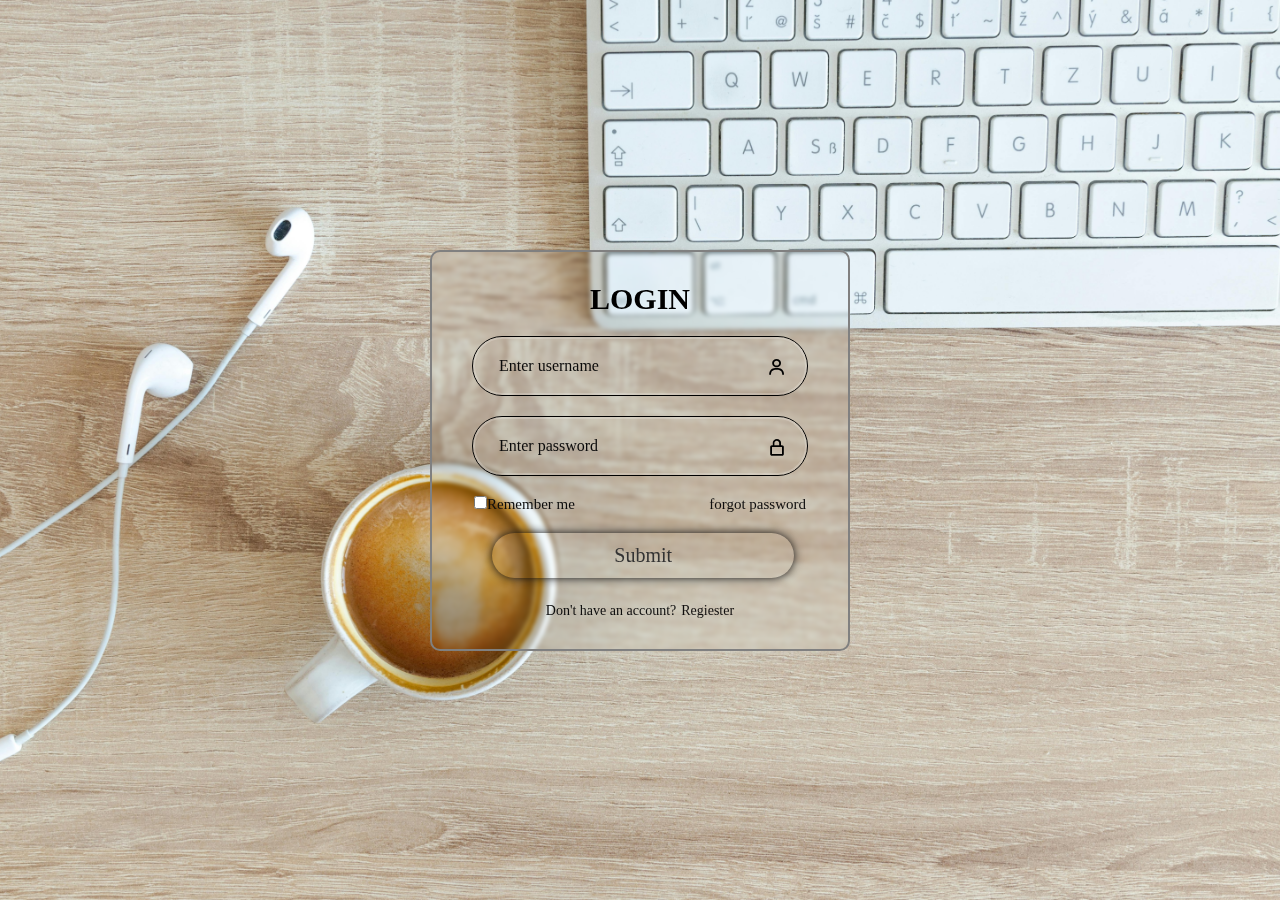
<file: login.html>
<!DOCTYPE html>
<html lang="en">
<head>
    <meta charset="UTF-8">
    <meta name="viewport" content="width=device-width, initial-scale=1.0">
    <title>Login</title>
    <link rel="icon" href="iicon.png">
    <link rel="stylesheet" href="log.css">
    <link rel="stylesheet" href="index.html">
      <!-- box icons-->
      <link
      rel="stylesheet"
      href="https://cdn.jsdelivr.net/npm/boxicons@latest/css/boxicons.min.css"/>

</head>
<body>
    <div class="wrapper">
      
        <form action="index.html">
           <h1>LOGIN</h1>
          <div class="login-input">
                 <input type="email" placeholder=" Enter username"   id="username" required>  
                  <i class='bx bx-user'></i>        
          </div> 
           <div class="login-input">
               <input type="password" placeholder=" Enter password" id="password"  maxlength="8" required>
                <i class='bx bx-lock-alt'></i> 
           </div>
           
           <div class="remember-forgot">
                <label> <input type="checkbox" >Remember me</label>
                <a href="#">forgot password</a>
          </div>
            <input type="submit" class="btn" onclick="login()">  
            <div class="regiester">
                <p>Don't have an account?<a href="regiester.html">Regiester</a></p>
            </div>
        </form>
    </div>
    <script>
        function login(){
        var  email = document.getElementById("#username").valid;
        var   password = document.getElementById("#password").valid;
         if(email == 'venkateshphysics922@gmail.com' && pass == 'venkat123' )  {
            alert("log in successful !")
            window.location.assign("login.html")
         } 
         else{
            alert("wroung entry invalid")
         }
        }

    
    </script>
</body>
</html>
</file>
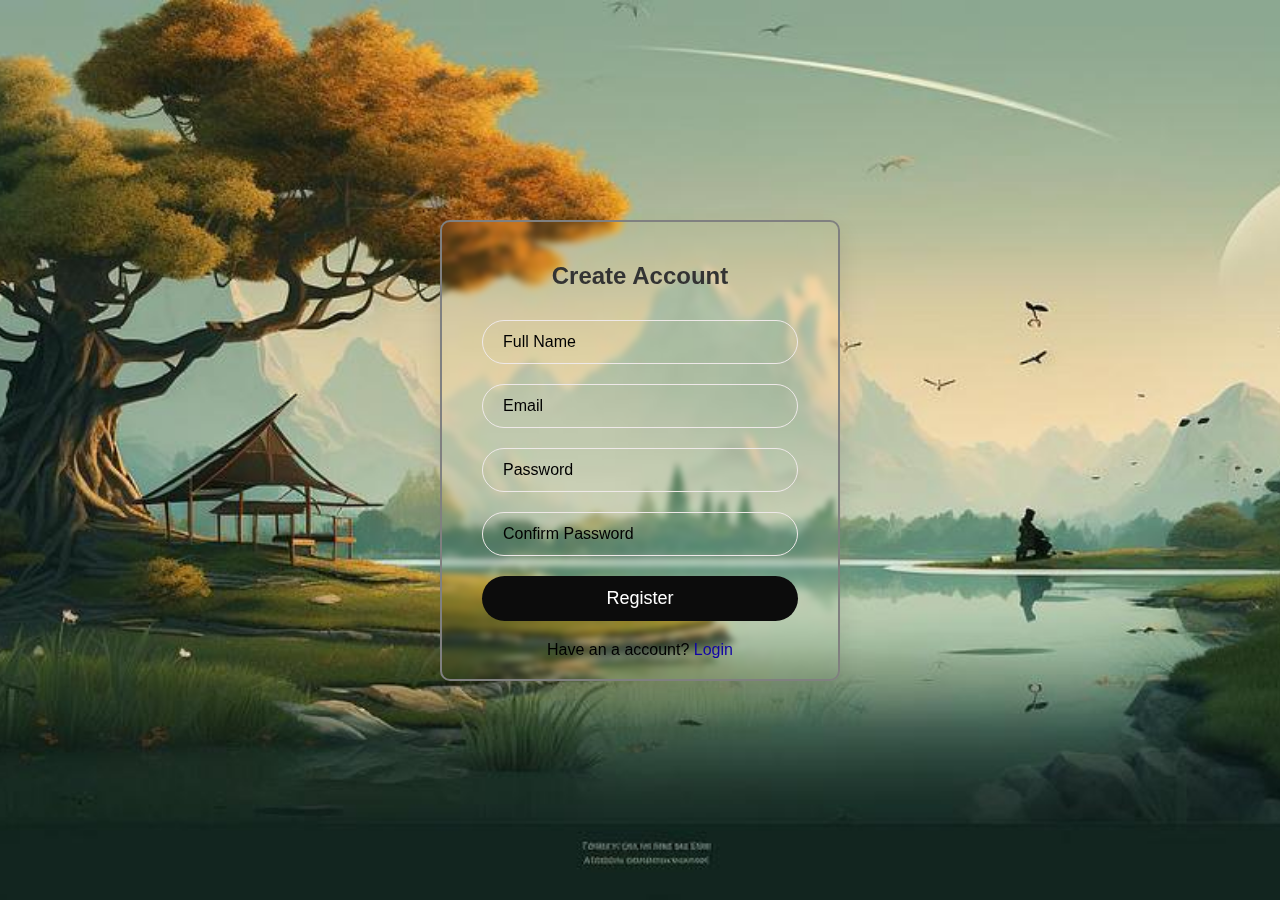
<file: regiester.html>
<!DOCTYPE html>
<html lang="en">
<head>
    <meta charset="UTF-8">
    <meta name="viewport" content="width=device-width, initial-scale=1.0">
    <meta http-equiv="X-UA-Compatible" content="IE=edge">
    <title>Registration Form</title>
    <link rel="stylesheet" href="regiester.css">
</head>
<body>
    <div class="form-container">
        <h2>Create Account</h2>
        <form action="#" method="post">
            <input type="text" id="fullname" name="fullname" placeholder="Full Name" required>
            <input type="email" id="email" name="email" placeholder="Email" required>
            <input type="password" id="password" name="password" placeholder="Password" required maxlength="8">
            <input type="password" id="confirm-password" name="confirm-password" placeholder="Confirm Password" required maxlength="8">
            <input type="submit" value="Register">
            
        </form>
        <div class="log">
            <label>Have an a account?</label>
            <a  class="login" href="login.html"> Login</a>
        </div>
        
    </div>
</body>
</html>
</file>
<file: log.css>
*{
    padding: 0;
    margin: 0;
    box-sizing: border-box;
    font-family:Georgia, 'Times New Roman', Times, serif;
}
body{
    display: flex;
    justify-content: center;
    align-items: center;
   min-height:100vh;
   background-image: url(image/background.img.jpg);
   background-position:center;
   background-size: cover;
}
.wrapper{
    width: 420px;
    background:transparent;
    border: 2px solid grey;
    backdrop-filter:blur(2px) ;
    box-shadow: 0 0 10px rgba(0,0,0, 0.2,);
    color: rgb(12, 12, 12);
    border-radius: 10px;
    padding: 30px 40px;
    
}
.wrapper h1{
    font-size: 30px;
    text-align: center;
    color: black;
}
.wrapper .login-input{
    position: relative;
    width: 100%;
    height: 60px;
    margin: 20px 0;
    color: black;
    border: black 1px solid;
    border-radius: 30px;
}
.login-input input{
    height:100%;
    width: 100%;
    background: transparent;    
    border: none;
    outline: none;
    border: 2px solid rgba(255,255,255, .2);
    border-radius: 40px;
    font-size: 16px;
    padding: 20px 60px 20px 20px;
    color: rgb(20, 4, 4);
}
.login-input input::placeholder{
    color: rgb(10, 10, 10);
}
.login-input i{
    position: absolute;
    right:20px ;
    top: 20px;
    font-size: 20px;

}
.remember-forgot{
    display: flex;
    justify-content: space-between;
    font-size: 15px;
    margin: 10px 2px;
}
.remember-forgot a{
    color: rgb(15, 14, 14);
    text-decoration: none;

}
.remember-forgot a:hover{
    transform: translateY(-2px);
    text-decoration:underline;

}

.wrapper .btn{
    width: 90%;
    height: 45px;
    background-color: transparent;
    border-radius: 50px;
    margin:10px 0 10px 20px;
    font-size: 20px;
    border: none;
    outline: none;
    box-shadow: 0 0 10px rgb(19, 18, 18);
    font-weight: 400;
    cursor: pointer;
    color: #333;
}
.wrapper .btn:hover{
    transform: translatey(-2px);
    transition: all linear 0.5s;
}
.wrapper .regiester{
    text-align: center;
    font-size: 14px;
    margin-top: 15px;
}
.regiester p a {
    color: rgb(16, 14, 14);
    text-decoration: none;
    margin-left: 5px;
}
.regiester p a:hover{
    text-decoration: underline;
}
</file>
<file: regiester.css>
* {
    box-sizing: border-box;
    margin: 0;
    padding: 0;
    font-family: 'Poppins', sans-serif;
}

body {
    background: url(image/regiester.jpg);
    background-position: center;
    background-size: cover;
    height: 100vh;
    display: flex;
    justify-content: center;
    align-items: center;
}

.form-container {
    background-color:transparent;
    backdrop-filter: blur(3px);
    padding: 40px;
    border-radius: 10px;
    box-shadow: 0 10px 25px rgba(0, 0, 0, 0.1);
    width: 100%;
    max-width: 400px;
    text-align: center;
    border: 2px solid grey;
}

h2 {
    margin-bottom: 30px;
    font-size: 24px;
    color: #333;
}

form {
    display: flex;
    flex-direction: column;
}

input[type="text"],
input[type="email"],
input[type="password"] {
    padding: 12px 20px;
    margin-bottom: 20px;
    border: 1px solid #efe9e9;
    color: aliceblue;
    border-radius: 25px;
    font-size: 16px;
    background-color: transparent;
    transition: all 0.3s ease;
}
input::placeholder{
    color: #000000;
}

input[type="text"]:focus,
input[type="email"]:focus,
input[type="password"]:focus {
    border-color: #000000;
    outline: none;
    color: rgb(15, 15, 15);
}

input[type="submit"] {
    padding: 12px;
    background-color: #0c0c0c;
    color: white;
    font-size: 18px;
    border: none;
    border-radius: 25px;
    cursor: pointer;
    transition: background-color 0.3s ease;
}
.log{
    position: relative;
    top: 20px;
}
.login{
    width: 20px;
    text-decoration: none;
    color: #1104a5;
    border-radius: 10px;
    transition: all linear 0.3s;
}
.login:hover{
    text-decoration: underline;
    transform: translatey(-2px);
}
</file>
